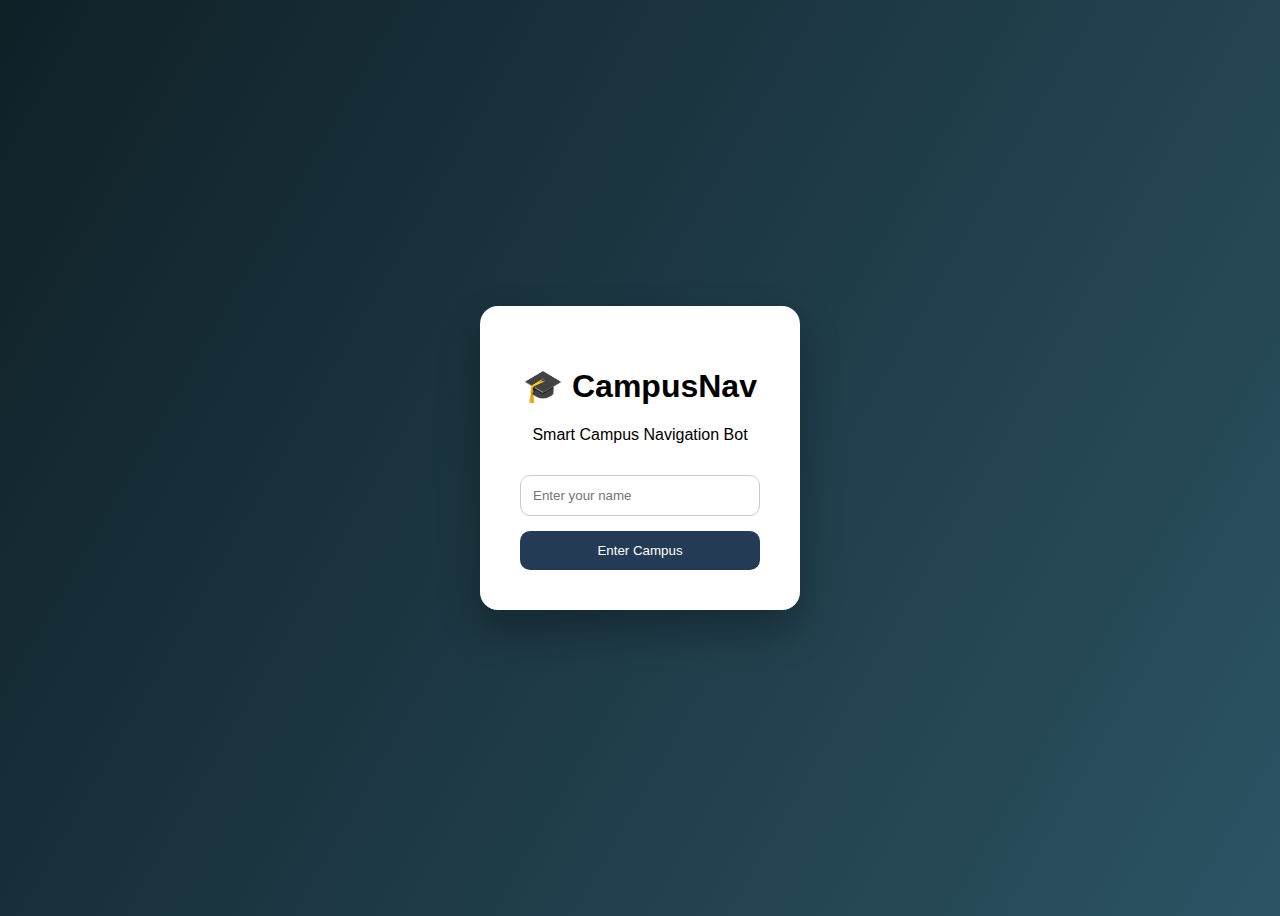
<file: index.html>
<!DOCTYPE html>
<html lang="en">

<head>
    <meta charset="UTF-8">
    <title>CampusNav Login</title>
    <link rel="stylesheet" href="style.css">
</head>

<body class="login-body">

    <div class="login-card">
        <h1>🎓 CampusNav</h1>
        <p>Smart Campus Navigation Bot</p>

        <input type="text" id="username" placeholder="Enter your name">
        <button onclick="login()">Enter Campus</button>

        <small id="error"></small>
    </div>

    <script src="login.js"></script>
</body>

</html>
</file>
<file: style.css>
* {
    box-sizing: border-box;
    font-family: "Segoe UI", sans-serif;
}


/* LOGIN */

.login-body {
    height: 100vh;
    background: linear-gradient(120deg, #0f2027, #2c5364);
    display: flex;
    justify-content: center;
    align-items: center;
}

.login-card {
    background: white;
    padding: 40px;
    width: 320px;
    border-radius: 18px;
    text-align: center;
    box-shadow: 0 20px 40px rgba(0, 0, 0, 0.3);
}

.login-card input {
    width: 100%;
    padding: 12px;
    margin: 15px 0;
    border-radius: 10px;
    border: 1px solid #ccc;
}

.login-card button {
    width: 100%;
    padding: 12px;
    border-radius: 10px;
    border: none;
    background: #243b55;
    color: white;
    cursor: pointer;
}


/* BOT PAGE */

.bot-body {
    min-height: 100vh;
    transition: 0.4s;
}

.bot-body.light {
    background: #e3f2fd;
    color: #000;
}

.bot-body.dark {
    background: #121212;
    color: #fff;
}

header {
    display: flex;
    justify-content: space-between;
    padding: 15px 25px;
}

.profile {
    text-align: center;
    margin-bottom: 10px;
}

.main-layout {
    display: flex;
    gap: 20px;
    padding: 20px;
    justify-content: center;
}


/* CAMPUS IMAGE SIDE */

.campus-panel {
    width: 45%;
    background: white;
    padding: 15px;
    border-radius: 15px;
    text-align: center;
}

.campus-panel img {
    width: 100%;
    border-radius: 12px;
    margin-top: 10px;
}


/* CHATBOT SIDE */

.chat-container {
    width: 400px;
    background: white;
    border-radius: 15px;
    padding: 15px;
}

#chat-box {
    height: 260px;
    overflow-y: auto;
}

.msg {
    margin: 8px 0;
}

.user {
    text-align: right;
    color: #0d6efd;
}

.bot {
    text-align: left;
    color: #198754;
}

.input-area {
    display: flex;
    margin-top: 10px;
}

.input-area input {
    flex: 1;
    padding: 10px;
    border-radius: 8px;
}

.input-area button {
    margin-left: 5px;
    padding: 10px;
    border-radius: 8px;
    border: none;
    background: #0d6efd;
    color: white;
}
</file>
